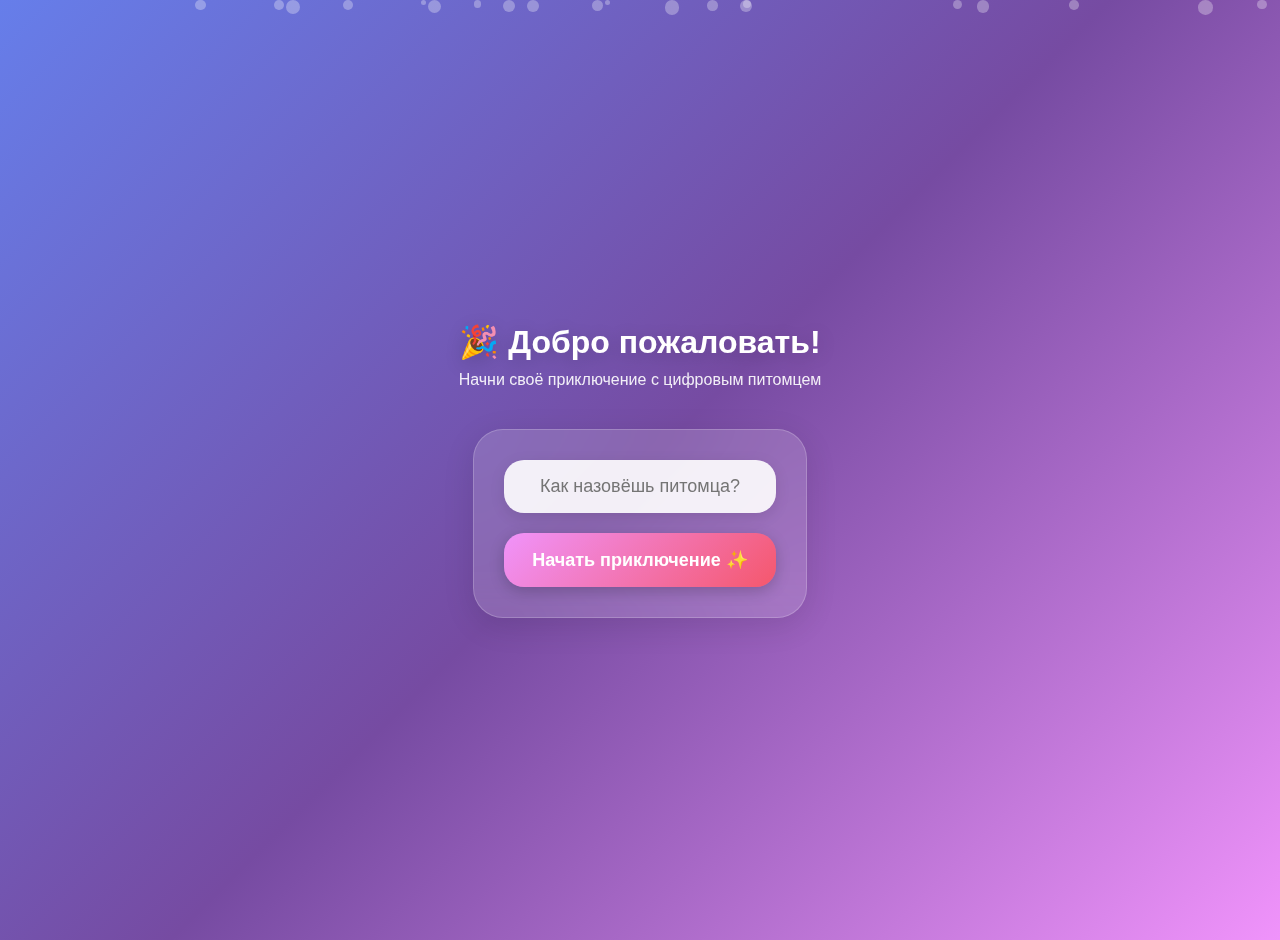
<file: docs/index.html>
<!DOCTYPE html>
<html lang="ru">
<head>
    <meta charset="UTF-8">
    <meta name="viewport" content="width=device-width, initial-scale=1.0">
    <title>Pawer - Твой цифровой питомец</title>
    <style>
        * {
            margin: 0;
            padding: 0;
            box-sizing: border-box;
        }

        body {
            font-family: -apple-system, BlinkMacSystemFont, 'Segoe UI', Roboto, 'Helvetica Neue', Arial, sans-serif;
            background: linear-gradient(135deg, #667eea 0%, #764ba2 50%, #f093fb 100%);
            min-height: 100vh;
            overflow-x: hidden;
            position: relative;
        }

        /* Анимированный фон с частицами */
        .bg-particles {
            position: fixed;
            top: 0;
            left: 0;
            width: 100%;
            height: 100%;
            pointer-events: none;
            z-index: 0;
        }

        .particle {
            position: absolute;
            background: rgba(255, 255, 255, 0.3);
            border-radius: 50%;
            animation: float 15s infinite;
        }

        @keyframes float {
            0%, 100% { transform: translateY(0) translateX(0); opacity: 0; }
            10% { opacity: 1; }
            90% { opacity: 1; }
            100% { transform: translateY(-100vh) translateX(50px); opacity: 0; }
        }

        .container {
            position: relative;
            z-index: 1;
            max-width: 480px;
            margin: 0 auto;
            padding: 20px;
            min-height: 100vh;
        }

        /* Экран имени */
        .name-screen {
            display: flex;
            flex-direction: column;
            justify-content: center;
            align-items: center;
            min-height: 100vh;
            text-align: center;
            animation: fadeIn 0.6s ease;
        }

        .name-screen h1 {
            color: white;
            font-size: 32px;
            font-weight: 800;
            margin-bottom: 10px;
            text-shadow: 0 4px 20px rgba(0,0,0,0.2);
        }

        .name-screen p {
            color: rgba(255,255,255,0.9);
            font-size: 16px;
            margin-bottom: 40px;
        }

        .glass-card {
            background: rgba(255, 255, 255, 0.15);
            backdrop-filter: blur(20px);
            border-radius: 30px;
            padding: 30px;
            border: 1px solid rgba(255, 255, 255, 0.2);
            box-shadow: 0 8px 32px rgba(0, 0, 0, 0.1);
        }

        .input-group {
            margin-bottom: 20px;
        }

        .pet-input {
            width: 100%;
            padding: 16px 20px;
            font-size: 18px;
            border: none;
            border-radius: 20px;
            background: rgba(255, 255, 255, 0.9);
            box-shadow: 0 4px 15px rgba(0,0,0,0.1);
            transition: all 0.3s;
            text-align: center;
        }

        .pet-input:focus {
            outline: none;
            transform: scale(1.02);
            box-shadow: 0 8px 25px rgba(0,0,0,0.15);
        }

        .btn {
            width: 100%;
            padding: 16px;
            font-size: 18px;
            font-weight: 700;
            border: none;
            border-radius: 20px;
            cursor: pointer;
            transition: all 0.3s;
            box-shadow: 0 4px 15px rgba(0,0,0,0.2);
        }

        .btn-primary {
            background: linear-gradient(135deg, #f093fb 0%, #f5576c 100%);
            color: white;
        }

        .btn:hover {
            transform: translateY(-2px);
            box-shadow: 0 6px 20px rgba(0,0,0,0.3);
        }

        .btn:active {
            transform: translateY(0);
        }

        /* Экран яйца */
        .egg-screen {
            display: none;
            flex-direction: column;
            justify-content: center;
            align-items: center;
            min-height: 100vh;
            text-align: center;
        }

        .egg-container {
            position: relative;
            margin: 40px 0;
        }

        .egg {
            width: 200px;
            height: 250px;
            background: linear-gradient(135deg, #ffeaa7 0%, #fd79a8 100%);
            border-radius: 50% 50% 50% 50% / 60% 60% 40% 40%;
            position: relative;
            box-shadow: 0 10px 40px rgba(0,0,0,0.3);
            animation: eggBounce 2s infinite;
            cursor: pointer;
            transition: all 0.3s;
        }

        .egg::before {
            content: '';
            position: absolute;
            top: 20%;
            left: 10%;
            right: 10%;
            height: 30px;
            background: rgba(255,255,255,0.3);
            border-radius: 50%;
            filter: blur(5px);
        }

        .egg:hover {
            transform: scale(1.05);
        }

        @keyframes eggBounce {
            0%, 100% { transform: translateY(0); }
            50% { transform: translateY(-20px); }
        }

        .crack-animation {
            animation: crack 0.5s;
        }

        @keyframes crack {
            0% { transform: scale(1); }
            25% { transform: scale(1.1) rotate(-5deg); }
            50% { transform: scale(0.9) rotate(5deg); }
            75% { transform: scale(1.05) rotate(-3deg); }
            100% { transform: scale(1) rotate(0); }
        }

        .tap-hint {
            font-size: 16px;
            color: white;
            margin-top: 20px;
            animation: pulse 2s infinite;
        }

        @keyframes pulse {
            0%, 100% { opacity: 1; }
            50% { opacity: 0.5; }
        }

        /* Главный экран */
        .main-screen {
            display: none;
        }

        .pet-header {
            background: rgba(255, 255, 255, 0.2);
            backdrop-filter: blur(20px);
            border-radius: 25px;
            padding: 20px;
            margin-bottom: 20px;
            text-align: center;
            border: 1px solid rgba(255, 255, 255, 0.3);
        }

        .pet-name {
            font-size: 28px;
            font-weight: 800;
            color: white;
            margin-bottom: 5px;
            text-shadow: 0 2px 10px rgba(0,0,0,0.2);
        }

        .pet-level {
            font-size: 14px;
            color: rgba(255,255,255,0.9);
            font-weight: 600;
        }

        .pet-display {
            background: rgba(255, 255, 255, 0.15);
            backdrop-filter: blur(20px);
            border-radius: 30px;
            padding: 40px 20px;
            margin-bottom: 20px;
            text-align: center;
            border: 1px solid rgba(255, 255, 255, 0.2);
            min-height: 300px;
            display: flex;
            flex-direction: column;
            justify-content: center;
            position: relative;
            overflow: hidden;
        }

        .pet-character {
            font-size: 120px;
            margin: 20px 0;
            animation: petIdle 3s infinite;
            display: inline-block;
            filter: drop-shadow(0 10px 20px rgba(0,0,0,0.2));
        }

        @keyframes petIdle {
            0%, 100% { transform: translateY(0) rotate(-5deg); }
            50% { transform: translateY(-10px) rotate(5deg); }
        }

        .pet-emotion {
            font-size: 16px;
            color: white;
            font-weight: 600;
            margin-top: 10px;
        }

        /* Статы */
        .stats-grid {
            display: grid;
            grid-template-columns: repeat(2, 1fr);
            gap: 12px;
            margin-bottom: 20px;
        }

        .stat-card {
            background: rgba(255, 255, 255, 0.2);
            backdrop-filter: blur(20px);
            border-radius: 20px;
            padding: 15px;
            border: 1px solid rgba(255, 255, 255, 0.3);
        }

        .stat-label {
            display: flex;
            align-items: center;
            gap: 8px;
            font-size: 14px;
            color: rgba(255,255,255,0.9);
            margin-bottom: 8px;
            font-weight: 600;
        }

        .stat-bar {
            background: rgba(0,0,0,0.2);
            height: 10px;
            border-radius: 10px;
            overflow: hidden;
        }

        .stat-fill {
            height: 100%;
            border-radius: 10px;
            transition: width 0.5s ease;
            box-shadow: 0 0 10px currentColor;
        }

        .stat-fill.health { background: linear-gradient(90deg, #ff6b6b, #ff8787); }
        .stat-fill.happiness { background: linear-gradient(90deg, #ffd93d, #ffed4e); }
        .stat-fill.energy { background: linear-gradient(90deg, #6bcf7f, #51cf66); }
        .stat-fill.hunger { background: linear-gradient(90deg, #ff922b, #ffa94d); }

        /* Действия */
        .actions-grid {
            display: grid;
            grid-template-columns: repeat(2, 1fr);
            gap: 12px;
            margin-bottom: 20px;
        }

        .action-btn {
            background: rgba(255, 255, 255, 0.25);
            backdrop-filter: blur(20px);
            border: 1px solid rgba(255, 255, 255, 0.3);
            border-radius: 20px;
            padding: 20px;
            display: flex;
            flex-direction: column;
            align-items: center;
            gap: 8px;
            cursor: pointer;
            transition: all 0.3s;
            box-shadow: 0 4px 15px rgba(0,0,0,0.1);
        }

        .action-btn:hover {
            background: rgba(255, 255, 255, 0.35);
            transform: translateY(-2px);
            box-shadow: 0 6px 20px rgba(0,0,0,0.15);
        }

        .action-btn:active {
            transform: scale(0.95);
        }

        .action-icon {
            font-size: 36px;
        }

        .action-label {
            font-size: 14px;
            font-weight: 700;
            color: white;
            text-shadow: 0 2px 5px rgba(0,0,0,0.2);
        }

        /* Нижнее меню */
        .bottom-nav {
            position: fixed;
            bottom: 0;
            left: 0;
            right: 0;
            background: rgba(255, 255, 255, 0.2);
            backdrop-filter: blur(30px);
            border-top: 1px solid rgba(255, 255, 255, 0.3);
            padding: 12px 20px 20px;
            display: grid;
            grid-template-columns: repeat(4, 1fr);
            gap: 10px;
            z-index: 100;
        }

        .nav-btn {
            display: flex;
            flex-direction: column;
            align-items: center;
            gap: 5px;
            padding: 8px;
            background: transparent;
            border: none;
            cursor: pointer;
            transition: all 0.3s;
            border-radius: 12px;
        }

        .nav-btn:active {
            background: rgba(255, 255, 255, 0.2);
            transform: scale(0.95);
        }

        .nav-icon {
            font-size: 24px;
        }

        .nav-label {
            font-size: 11px;
            color: white;
            font-weight: 600;
        }

        /* Уведомления */
        .notification {
            position: fixed;
            top: 20px;
            left: 50%;
            transform: translateX(-50%) translateY(-100px);
            background: rgba(255, 255, 255, 0.95);
            backdrop-filter: blur(20px);
            padding: 15px 25px;
            border-radius: 20px;
            box-shadow: 0 8px 30px rgba(0,0,0,0.2);
            z-index: 1000;
            animation: slideDown 0.5s forwards;
            max-width: 90%;
            text-align: center;
            font-weight: 600;
        }

        @keyframes slideDown {
            to { transform: translateX(-50%) translateY(0); }
        }

        @keyframes fadeIn {
            from { opacity: 0; transform: translateY(20px); }
            to { opacity: 1; transform: translateY(0); }
        }

        .hidden {
            display: none !important;
        }

        /* Streak индикатор */
        .streak-badge {
            display: inline-flex;
            align-items: center;
            gap: 5px;
            background: rgba(255, 255, 255, 0.3);
            padding: 8px 15px;
            border-radius: 20px;
            font-size: 14px;
            font-weight: 700;
            color: white;
            margin-top: 10px;
        }

        /* Анимация действия */
        .action-animation {
            animation: actionPop 0.6s;
        }

        @keyframes actionPop {
            0% { transform: scale(1); }
            50% { transform: scale(1.2) rotate(10deg); }
            100% { transform: scale(1) rotate(0); }
        }

        /* Responsive */
        @media (max-width: 400px) {
            .pet-character {
                font-size: 100px;
            }
        }
    </style>
</head>
<body>
    <!-- Анимированный фон -->
    <div class="bg-particles" id="particles"></div>

    <div class="container">
        <!-- Экран ввода имени -->
        <div class="name-screen" id="nameScreen">
            <h1>🎉 Добро пожаловать!</h1>
            <p>Начни своё приключение с цифровым питомцем</p>

            <div class="glass-card">
                <div class="input-group">
                    <input
                        type="text"
                        class="pet-input"
                        id="petNameInput"
                        placeholder="Как назовёшь питомца?"
                        maxlength="15"
                    >
                </div>
                <button class="btn btn-primary" onclick="startGame()">
                    Начать приключение ✨
                </button>
            </div>
        </div>

        <!-- Экран с яйцом -->
        <div class="egg-screen" id="eggScreen">
            <h1 style="color: white; font-size: 28px; margin-bottom: 10px;">
                Магическое яйцо 🥚
            </h1>
            <p style="color: rgba(255,255,255,0.9); margin-bottom: 20px;">
                Нажми на яйцо, чтобы узнать, кто внутри!
            </p>

            <div class="egg-container">
                <div class="egg" id="egg" onclick="hatchEgg()"></div>
            </div>

            <p class="tap-hint">👆 Нажми на яйцо</p>
        </div>

        <!-- Главный экран -->
        <div class="main-screen" id="mainScreen">
            <!-- Заголовок -->
            <div class="pet-header">
                <div class="pet-name" id="petName">Пушок</div>
                <div class="pet-level">Уровень 1 • 0/100 XP</div>
                <div class="streak-badge">
                    🔥 Серия: <span id="streakCount">1</span> дней
                </div>
            </div>

            <!-- Питомец -->
            <div class="pet-display">
                <div class="pet-character" id="petCharacter">🐱</div>
                <div class="pet-emotion" id="petEmotion">Счастлив и доволен! 😊</div>
            </div>

            <!-- Статы -->
            <div class="stats-grid">
                <div class="stat-card">
                    <div class="stat-label">❤️ Здоровье</div>
                    <div class="stat-bar">
                        <div class="stat-fill health" style="width: 100%"></div>
                    </div>
                </div>
                <div class="stat-card">
                    <div class="stat-label">😊 Счастье</div>
                    <div class="stat-bar">
                        <div class="stat-fill happiness" style="width: 85%"></div>
                    </div>
                </div>
                <div class="stat-card">
                    <div class="stat-label">⚡ Энергия</div>
                    <div class="stat-bar">
                        <div class="stat-fill energy" style="width: 70%"></div>
                    </div>
                </div>
                <div class="stat-card">
                    <div class="stat-label">🍕 Сытость</div>
                    <div class="stat-bar">
                        <div class="stat-fill hunger" style="width: 60%"></div>
                    </div>
                </div>
            </div>

            <!-- Действия -->
            <div class="actions-grid">
                <button class="action-btn" onclick="feedPet()">
                    <div class="action-icon">🍖</div>
                    <div class="action-label">Покормить</div>
                </button>
                <button class="action-btn" onclick="playWithPet()">
                    <div class="action-icon">🎮</div>
                    <div class="action-label">Играть</div>
                </button>
                <button class="action-btn" onclick="washPet()">
                    <div class="action-icon">🛁</div>
                    <div class="action-label">Помыть</div>
                </button>
                <button class="action-btn" onclick="walkPet()">
                    <div class="action-icon">🌳</div>
                    <div class="action-label">Прогулка</div>
                </button>
            </div>

            <div style="height: 80px"></div>
        </div>
    </div>

    <!-- Нижняя навигация -->
    <div class="bottom-nav hidden" id="bottomNav">
        <button class="nav-btn">
            <div class="nav-icon">🏠</div>
            <div class="nav-label">Дом</div>
        </button>
        <button class="nav-btn">
            <div class="nav-icon">🎒</div>
            <div class="nav-label">Инвентарь</div>
        </button>
        <button class="nav-btn">
            <div class="nav-icon">👥</div>
            <div class="nav-label">Друзья</div>
        </button>
        <button class="nav-btn">
            <div class="nav-icon">🏆</div>
            <div class="nav-label">Рейтинг</div>
        </button>
    </div>

    <script>
        // Создание частиц для фона
        function createParticles() {
            const container = document.getElementById('particles');
            for (let i = 0; i < 20; i++) {
                const particle = document.createElement('div');
                particle.className = 'particle';
                particle.style.left = Math.random() * 100 + '%';
                particle.style.width = (Math.random() * 10 + 5) + 'px';
                particle.style.height = particle.style.width;
                particle.style.animationDelay = Math.random() * 15 + 's';
                particle.style.animationDuration = (Math.random() * 10 + 10) + 's';
                container.appendChild(particle);
            }
        }

        createParticles();

        // Доступные питомцы
        const pets = [
            { emoji: '🐱', name: 'Котик', type: 'cat' },
            { emoji: '🐶', name: 'Щенок', type: 'dog' },
            { emoji: '🐰', name: 'Зайчик', type: 'rabbit' },
            { emoji: '🐹', name: 'Хомячок', type: 'hamster' },
            { emoji: '🦊', name: 'Лисёнок', type: 'fox' },
            { emoji: '🐼', name: 'Панда', type: 'panda' },
            { emoji: '🦄', name: 'Единорог', type: 'unicorn' },
            { emoji: '🐉', name: 'Дракончик', type: 'dragon' }
        ];

        let currentPet = null;
        let petName = '';
        let tapCount = 0;

        // Показ уведомления
        function showNotification(message) {
            const notif = document.createElement('div');
            notif.className = 'notification';
            notif.textContent = message;
            document.body.appendChild(notif);

            setTimeout(() => {
                notif.style.animation = 'slideDown 0.5s reverse';
                setTimeout(() => notif.remove(), 500);
            }, 2500);
        }

        // Начало игры
        function startGame() {
            const input = document.getElementById('petNameInput');
            petName = input.value.trim();

            if (!petName) {
                input.style.animation = 'shake 0.5s';
                setTimeout(() => input.style.animation = '', 500);
                return;
            }

            document.getElementById('nameScreen').style.display = 'none';
            document.getElementById('eggScreen').style.display = 'flex';
        }

        // Вылупление питомца
        function hatchEgg() {
            const egg = document.getElementById('egg');
            tapCount++;

            egg.classList.add('crack-animation');
            setTimeout(() => egg.classList.remove('crack-animation'), 500);

            if (tapCount >= 3) {
                // Выбор случайного питомца
                currentPet = pets[Math.floor(Math.random() * pets.length)];

                // Анимация исчезновения яйца
                egg.style.animation = 'none';
                egg.style.transform = 'scale(0)';
                egg.style.opacity = '0';

                setTimeout(() => {
                    document.getElementById('eggScreen').style.display = 'none';
                    document.getElementById('mainScreen').style.display = 'block';
                    document.getElementById('bottomNav').classList.remove('hidden');

                    // Установка имени и питомца
                    document.getElementById('petName').textContent = petName;
                    document.getElementById('petCharacter').textContent = currentPet.emoji;

                    showNotification(`${currentPet.name} ${petName} родился! 🎉`);
                }, 500);
            }
        }

        // Действия с питомцем
        function feedPet() {
            const character = document.getElementById('petCharacter');
            character.classList.add('action-animation');
            setTimeout(() => character.classList.remove('action-animation'), 600);

            showNotification('Ням-ням! Вкусно! 😋');
            updateStat('hunger', 15);
            updateStat('happiness', 5);
            updateEmotion('Сыт и доволен! 😊');
        }

        function playWithPet() {
            const character = document.getElementById('petCharacter');
            character.classList.add('action-animation');
            setTimeout(() => character.classList.remove('action-animation'), 600);

            showNotification('Ура! Это было весело! 🎉');
            updateStat('happiness', 20);
            updateStat('energy', -10);
            updateEmotion('В восторге! 🤩');
        }

        function washPet() {
            const character = document.getElementById('petCharacter');
            character.classList.add('action-animation');
            setTimeout(() => character.classList.remove('action-animation'), 600);

            showNotification('Теперь чистый и свежий! ✨');
            updateStat('health', 10);
            updateStat('happiness', 10);
            updateEmotion('Чистенький! 💫');
        }

        function walkPet() {
            const character = document.getElementById('petCharacter');
            character.classList.add('action-animation');
            setTimeout(() => character.classList.remove('action-animation'), 600);

            showNotification('Отличная прогулка! 🌳');
            updateStat('happiness', 15);
            updateStat('energy', -15);
            updateStat('hunger', -10);
            updateEmotion('Активен! 🏃');
        }

        function updateStat(statName, change) {
            // Имитация обновления статов (в реальности это будет через API)
            const statBars = {
                'hunger': document.querySelector('.stat-fill.hunger'),
                'happiness': document.querySelector('.stat-fill.happiness'),
                'energy': document.querySelector('.stat-fill.energy'),
                'health': document.querySelector('.stat-fill.health')
            };

            const bar = statBars[statName];
            if (bar) {
                let currentWidth = parseInt(bar.style.width);
                let newWidth = Math.max(0, Math.min(100, currentWidth + change));
                bar.style.width = newWidth + '%';
            }
        }

        function updateEmotion(emotion) {
            document.getElementById('petEmotion').textContent = emotion;
        }

        // Добавляем анимацию тряски
        const style = document.createElement('style');
        style.textContent = `
            @keyframes shake {
                0%, 100% { transform: translateX(0); }
                25% { transform: translateX(-10px); }
                75% { transform: translateX(10px); }
            }
        `;
        document.head.appendChild(style);

        // Симуляция снижения статов со временем
        setInterval(() => {
            updateStat('hunger', -2);
            updateStat('energy', -1);

            // Проверка низких статов
            const hungerBar = document.querySelector('.stat-fill.hunger');
            const energyBar = document.querySelector('.stat-fill.energy');

            if (parseInt(hungerBar.style.width) < 30) {
                updateEmotion('Голодный... 😢');
            } else if (parseInt(energyBar.style.width) < 30) {
                updateEmotion('Устал... 😴');
            }
        }, 30000); // Каждые 30 секунд

        // Инициализация Telegram WebApp
        if (window.Telegram?.WebApp) {
            const tg = window.Telegram.WebApp;
            tg.ready();
            tg.expand();

            // Настройка цветов под тему Telegram
            if (tg.themeParams.bg_color) {
                document.body.style.background = tg.themeParams.bg_color;
            }

            // Haptic feedback при действиях
            window.feedPetOriginal = feedPet;
            window.feedPet = function() {
                tg.HapticFeedback.impactOccurred('medium');
                feedPetOriginal();
            };

            window.playWithPetOriginal = playWithPet;
            window.playWithPet = function() {
                tg.HapticFeedback.impactOccurred('medium');
                playWithPetOriginal();
            };

            window.washPetOriginal = washPet;
            window.washPet = function() {
                tg.HapticFeedback.impactOccurred('medium');
                washPetOriginal();
            };

            window.walkPetOriginal = walkPet;
            window.walkPet = function() {
                tg.HapticFeedback.impactOccurred('medium');
                walkPetOriginal();
            };
        }
    </script>
</body>
</html>
</file>
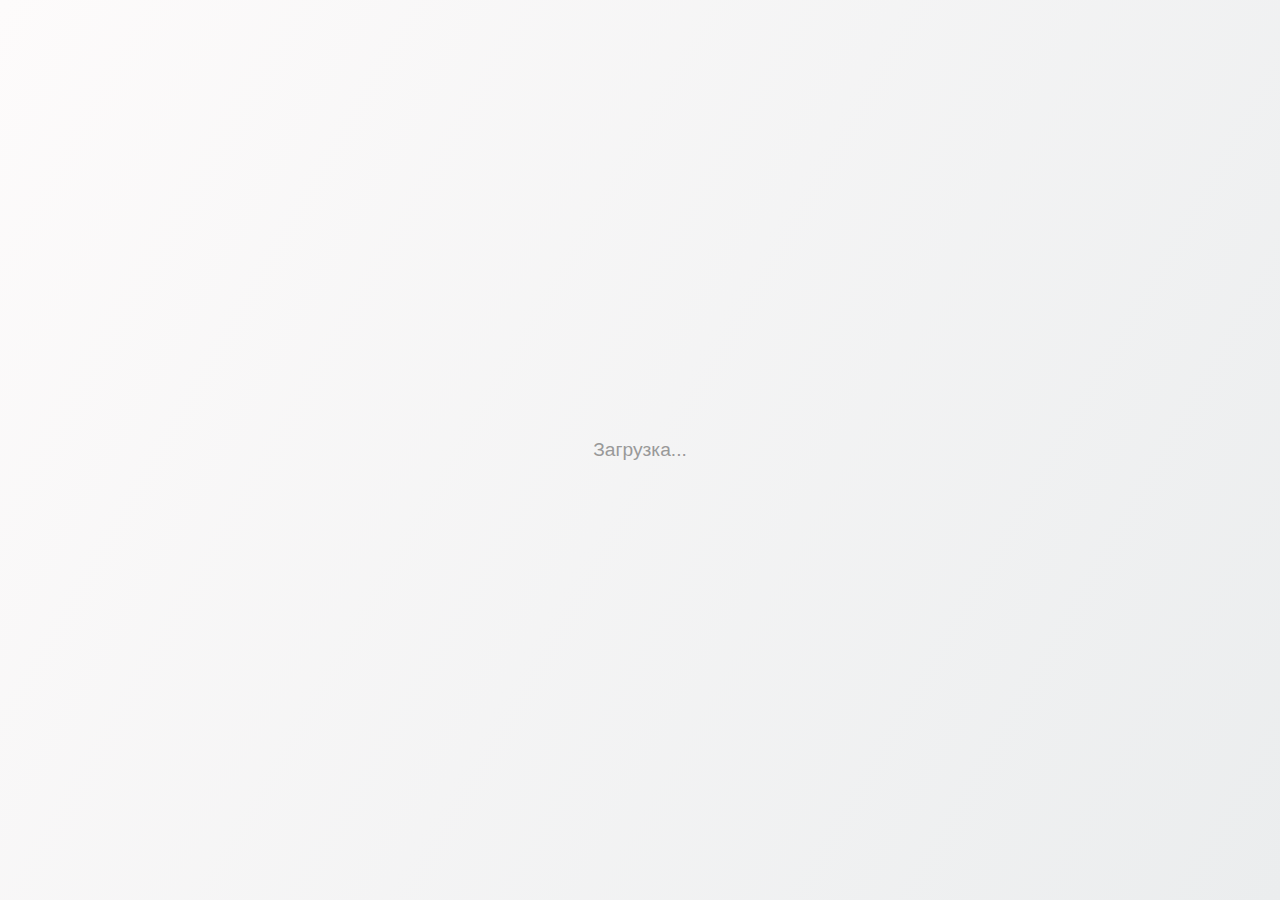
<file: bot/docs/index.html>
<!DOCTYPE html>
<html lang="ru">
<head>
    <meta charset="UTF-8">
    <meta name="viewport" content="width=device-width, initial-scale=1.0">
    <title>Твой Питомец</title>
    <link rel="stylesheet" href="style.css">
    <link rel="stylesheet" href="https://cdnjs.cloudflare.com/ajax/libs/font-awesome/6.5.1/css/all.min.css">
</head>
<body>
    <div id="loader" class="loader">Загрузка...</div>

    <div id="no-pet" class="hidden">
        <div class="pet-avatar"><i class="fa-solid fa-hand-sparkles"></i></div>
        <h1>Добро пожаловать!</h1>
        <p>Похоже, у вас еще нет своего питомца. <br>Создайте его в боте, чтобы начать заботиться о нем!</p>
        <p class="hint">Используйте команду <code>/pet</code> в чате с ботом.</p>
    </div>

    <div id="pet-app" class="hidden">
        <div class="pet-container">
            <h1 id="pet-name"></h1>
            <div class="pet-avatar">
                <span id="pet-emotion"><i class="fa-solid fa-face-smile"></i></span>
            </div>
        </div>

        <div class="stats-container">
            <div class="stat">
                <label for="hunger-bar">Голод:</label>
                <div class="progress-bar-container">
                    <div id="hunger-bar" class="progress-bar"></div>
                </div>
                <span id="hunger-value"></span>
            </div>
            <div class="stat">
                <label for="thirst-bar">Жажда:</label>
                <div class="progress-bar-container">
                    <div id="thirst-bar" class="progress-bar"></div>
                </div>
                <span id="thirst-value"></span>
            </div>
            <div class="stat">
                <label for="happiness-bar">Счастье:</label>
                <div class="progress-bar-container">
                    <div id="happiness-bar" class="progress-bar"></div>
                </div>
                <span id="happiness-value"></span>
            </div>
        </div>

        <div class="actions-container">
            <button id="feed-button" class="action-button"><i class="fa-solid fa-utensils"></i> Покормить</button>
            <button id="water-button" class="action-button"><i class="fa-solid fa-droplet"></i> Напоить</button>
            <button id="play-button" class="action-button"><i class="fa-solid fa-baseball-ball"></i> Поиграть</button>
        </div>

        <div id="error-message" class="error hidden"></div>
    </div>

    <script src="https://telegram.org/js/telegram-web-app.js"></script>
    <script src="script.js"></script>
</body>
</html>
</file>
<file: bot/docs/style.css>
:root {
    --bg-color: var(--tg-theme-bg-color, #ffffff);
    --text-color: var(--tg-theme-text-color, #000000);
    --hint-color: var(--tg-theme-hint-color, #999999);
    --link-color: var(--tg-theme-link-color, #2481cc);
    --button-color: var(--tg-theme-button-color, #2481cc);
    --button-text-color: var(--tg-theme-button-text-color, #ffffff);
    --secondary-bg-color: var(--tg-theme-secondary-bg-color, #efeff3);
    --destructive-text-color: var(--tg-theme-destructive-text-color, #ff3b30);

    /* Custom Properties for a Cuter Design */
    --gradient-start: #fdfbfb;
    --gradient-end: #ebedee;
    --accent-color: #ff8c42; /* A warm, friendly orange */
    --progress-bar-bg: #e0e0e0;
    --border-radius-l: 20px;
    --border-radius-m: 12px;
    --box-shadow: 0 4px 15px rgba(0, 0, 0, 0.05);
}

body {
    font-family: -apple-system, BlinkMacSystemFont, 'Segoe UI', Roboto, Helvetica, Arial, sans-serif;
    margin: 0;
    padding: 20px;
    background-image: linear-gradient(120deg, var(--gradient-start), var(--gradient-end));
    color: var(--text-color);
    display: flex;
    flex-direction: column;
    align-items: center;
    justify-content: center;
    min-height: 100vh;
    box-sizing: border-box;
    text-align: center;
}

.hidden {
    display: none;
}

.loader {
    font-size: 1.2em;
    color: var(--hint-color);
}

/* Welcome Screen for new users */
#no-pet {
    padding: 30px;
    background-color: var(--bg-color);
    border-radius: var(--border-radius-l);
    box-shadow: var(--box-shadow);
    width: 100%;
    max-width: 380px;
}

#no-pet .pet-avatar {
    font-size: 4em;
    margin-bottom: 15px;
}

#no-pet h1 {
    font-size: 1.8em;
    font-weight: 600;
    margin: 0 0 10px;
}

#no-pet p {
    color: var(--hint-color);
    line-height: 1.5;
    margin: 0 0 15px;
}

#no-pet .hint {
    font-size: 0.9em;
}

#no-pet code {
    background-color: var(--secondary-bg-color);
    padding: 3px 6px;
    border-radius: 6px;
    font-weight: 500;
}


/* Main Pet App Interface */
#pet-app {
    width: 100%;
    max-width: 380px;
    background-color: var(--bg-color);
    border-radius: var(--border-radius-l);
    padding: 20px;
    box-shadow: var(--box-shadow);
}

.pet-container {
    margin-bottom: 25px;
}

#pet-name {
    font-size: 2.2em;
    margin: 0 0 10px;
    font-weight: 700;
}

.pet-avatar {
    font-size: 6em;
    line-height: 1;
    margin: 20px 0;
    animation: bounce 2.5s infinite ease-in-out;
}

@keyframes bounce {
    0%, 100% { transform: translateY(0); }
    50% { transform: translateY(-15px); }
}

.stats-container {
    width: 100%;
    margin-bottom: 25px;
    display: flex;
    flex-direction: column;
    gap: 12px;
}

.stat {
    display: flex;
    align-items: center;
}

.stat label {
    width: 70px;
    text-align: left;
    font-size: 1em;
    font-weight: 500;
}

.progress-bar-container {
    flex-grow: 1;
    height: 16px;
    background-color: var(--progress-bar-bg);
    border-radius: 8px;
    overflow: hidden;
    margin: 0 10px;
}

.progress-bar {
    height: 100%;
    width: 0;
    background-color: var(--accent-color);
    border-radius: 8px;
    transition: width 0.4s cubic-bezier(0.25, 0.46, 0.45, 0.94);
}

.stat span {
    width: 45px;
    text-align: right;
    font-weight: 600;
    font-size: 0.9em;
    color: var(--hint-color);
}

.actions-container {
    display: grid;
    grid-template-columns: repeat(3, 1fr);
    gap: 10px;
    width: 100%;
}

.action-button {
    background-color: var(--button-color);
    color: var(--button-text-color);
    border: none;
    padding: 15px;
    border-radius: var(--border-radius-m);
    font-size: 1.1em;
    cursor: pointer;
    transition: all 0.2s ease;
    font-weight: 600;
}

.action-button:hover {
    transform: translateY(-2px);
    box-shadow: 0 2px 8px rgba(0, 0, 0, 0.1);
}

.action-button:active {
    transform: translateY(0);
    box-shadow: none;
}

.action-button:disabled {
    opacity: 0.6;
    cursor: not-allowed;
    transform: none;
    box-shadow: none;
}

.error {
    color: var(--destructive-text-color);
    margin-top: 20px;
    font-weight: 500;
    padding: 10px;
    background-color: rgba(255, 59, 48, 0.1);
    border-radius: var(--border-radius-m);
}
</file>
